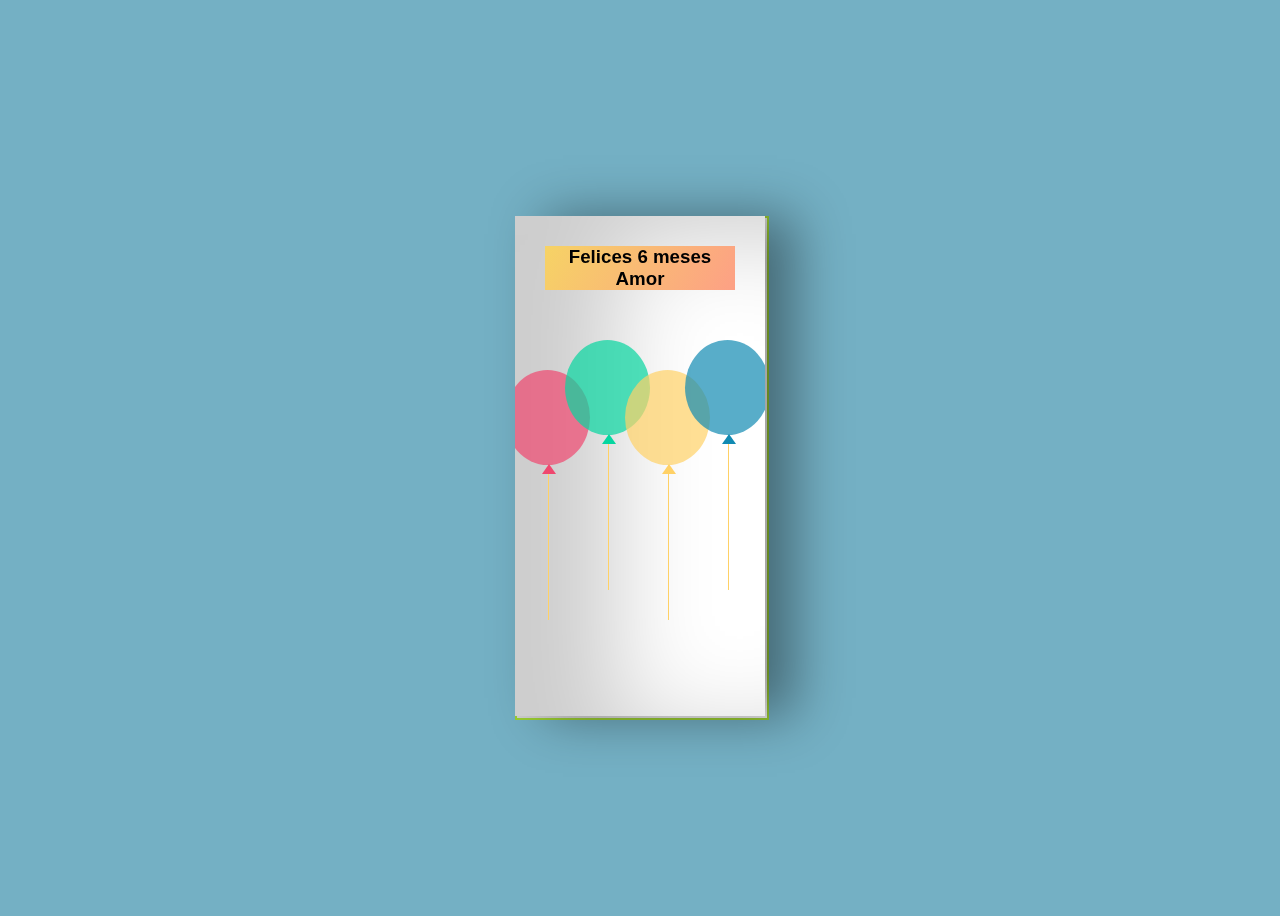
<file: index.html>
<!DOCTYPE html>
<html lang="en">

<head>
  <meta charset="UTF-8">
  <meta http-equiv="X-UA-Compatible" content="IE=Edge">
  <meta name="viewport" content="width=device-width, initial-scale=1">

  <title>Para mi amorcito</title>

  <link rel="stylesheet" href="style.css">
</head>

<body>
  <style>
    .button {
      display: flex;
      justify-content: center;
      align-items: center;
      padding: 15px 30px;
      background-color: rgb(135, 218, 135);
      color: white;
      border-radius: 25px;
      text-decoration: none;
      font-size: 18px;
      border: 2px solid white;
      cursor: pointer;
      transition: all 0.3s ease;
      font-size: 20px;
    }
  </style>
  <br><br><br><br><br><br>
  <div class="body">
    <div class="birthdayCard">
      <div class="cardFront">
        <h3 class="happy">Felices 6 meses Amor</h3>
        <div class="balloons">
          <div class="balloonOne"></div>
          <div class="balloonTwo"></div>
          <div class="balloonThree"></div>
          <div class="balloonFour"></div>
        </div>
      </div>
      <div class="cardInside">      
          <img src="./Ticket.png" alt="Ticket" class="vertical-image">

      </div>
    </div>
  </div <script src="main.js">
  </script>
  <br><br>
  <br><br>

  <br><br><br>


</body>

</html>
</file>
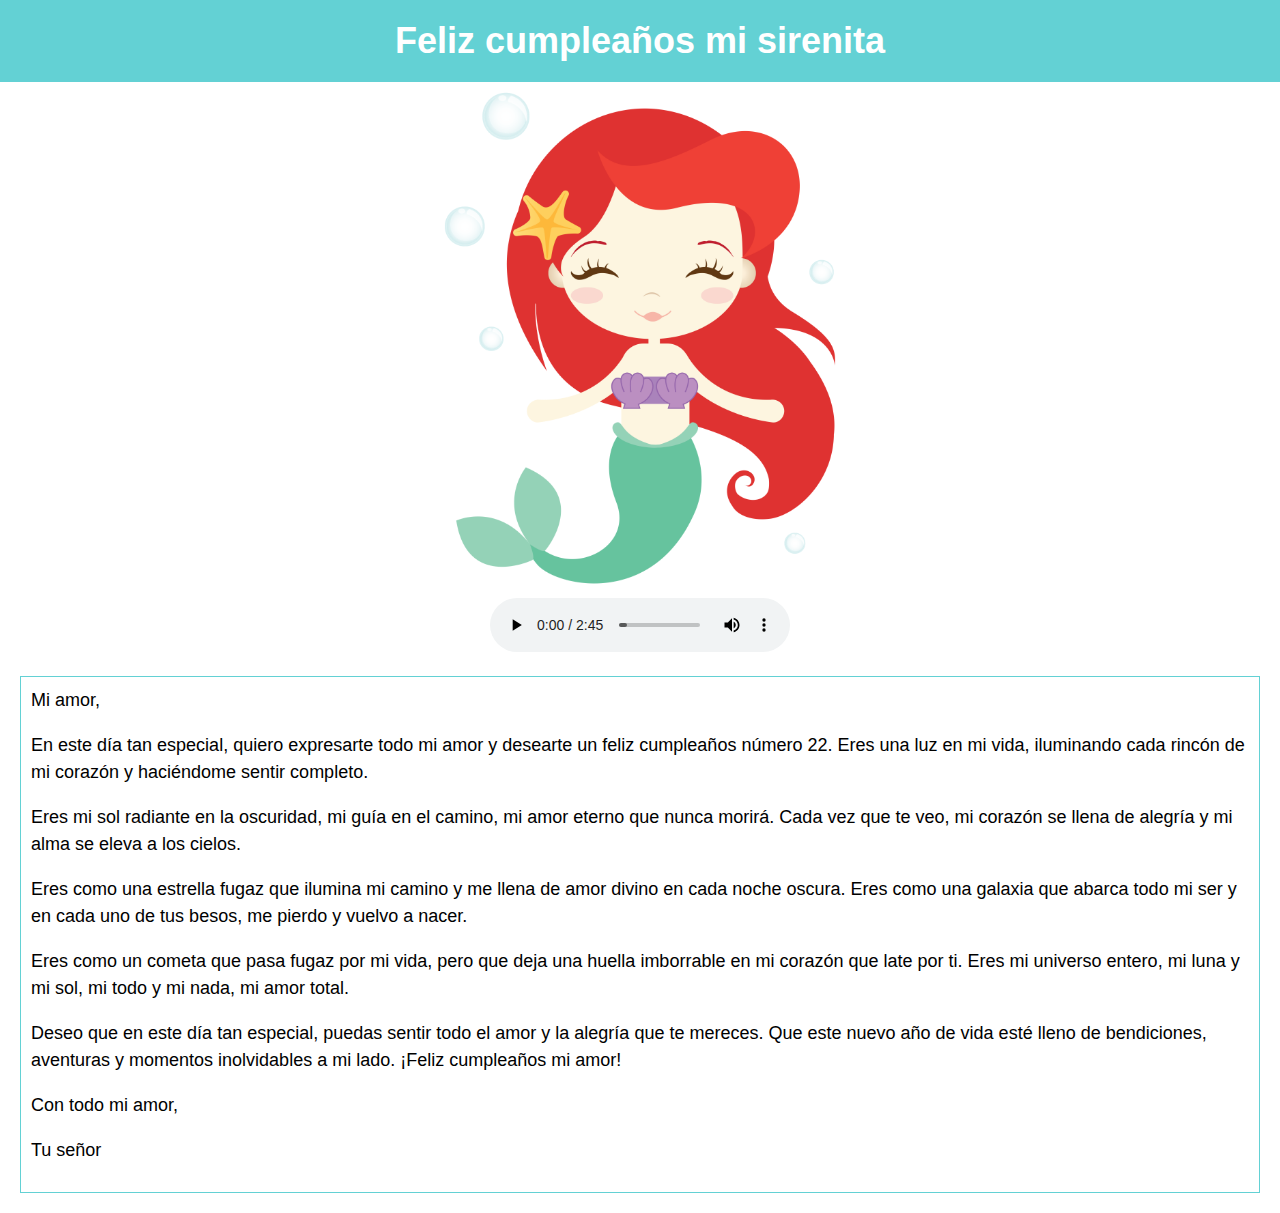
<file: carta.html>
<!DOCTYPE html>
<html>

<head>
    <title>Carta de 21 de marzo para Gledy</title>
</head>

<body>
    <style>
        body {
            font-family: Arial, sans-serif;
            margin: 0;
            padding: 0;
            background-color: #fff;
        }

        header {
            background-color: #63d1d4;
            padding: 20px;
            text-align: center;
        }

        header h1 {
            font-size: 36px;
            color: #fff;
            margin: 0;
        }

        main {
            margin: 20px;
        }

        section {
            margin-bottom: 20px;
            border: 1px solid #63d1d4;
            padding: 10px;
        }

        section h2 {
            font-size: 24px;
            margin-top: 0;
        }

        section p {
            font-size: 18px;
            line-height: 1.5;
            margin-top: 0;
        }

        footer {
            background-color: #63d1d4;
            padding: 10px;
            text-align: center;
            color: #fff;
        }

        footer p {
            font-size: 14px;
            margin: 0;
        }

        img {
            width: 40%;
        }

        div {
            text-align: center;
        }
    </style>
    <header>
        <h1>Feliz cumpleaños mi sirenita</h1>
    </header>
    <div>
        <img src="pngwing.com (1).png" alt="Girasoles">
        <br>
        <audio controls>
            <source src="Somewhere Only We Know - Sped Up.mp3" type="audio/mpeg">
        </audio>
    </div>
    <main>

        <section>
            <p>Mi amor,</p>
            <p>En este día tan especial, quiero expresarte todo mi amor y desearte un feliz cumpleaños número 22. Eres
                una luz en mi vida, iluminando cada rincón de mi corazón y haciéndome sentir completo.</p>
            <p>Eres mi sol radiante en la oscuridad, mi guía en el camino, mi amor eterno que nunca morirá. Cada vez que
                te veo, mi corazón se llena de alegría y mi alma se eleva a los cielos.</p>
            <p>Eres como una estrella fugaz que ilumina mi camino y me llena de amor divino en cada noche oscura. Eres
                como una galaxia que abarca todo mi ser y en cada uno de tus besos, me pierdo y vuelvo a nacer.</p>
            <p>Eres como un cometa que pasa fugaz por mi vida, pero que deja una huella imborrable en mi corazón que
                late por ti. Eres mi universo entero, mi luna y mi sol, mi todo y mi nada, mi amor total.</p>
            <p>Deseo que en este día tan especial, puedas sentir todo el amor y la alegría que te mereces. Que este
                nuevo año de vida esté lleno de bendiciones, aventuras y momentos inolvidables a mi lado. ¡Feliz
                cumpleaños mi amor!</p>
            <p>Con todo mi amor,</p>
            <p>Tu señor</p>
        </section>

    </main>
</body>

</html>
</file>
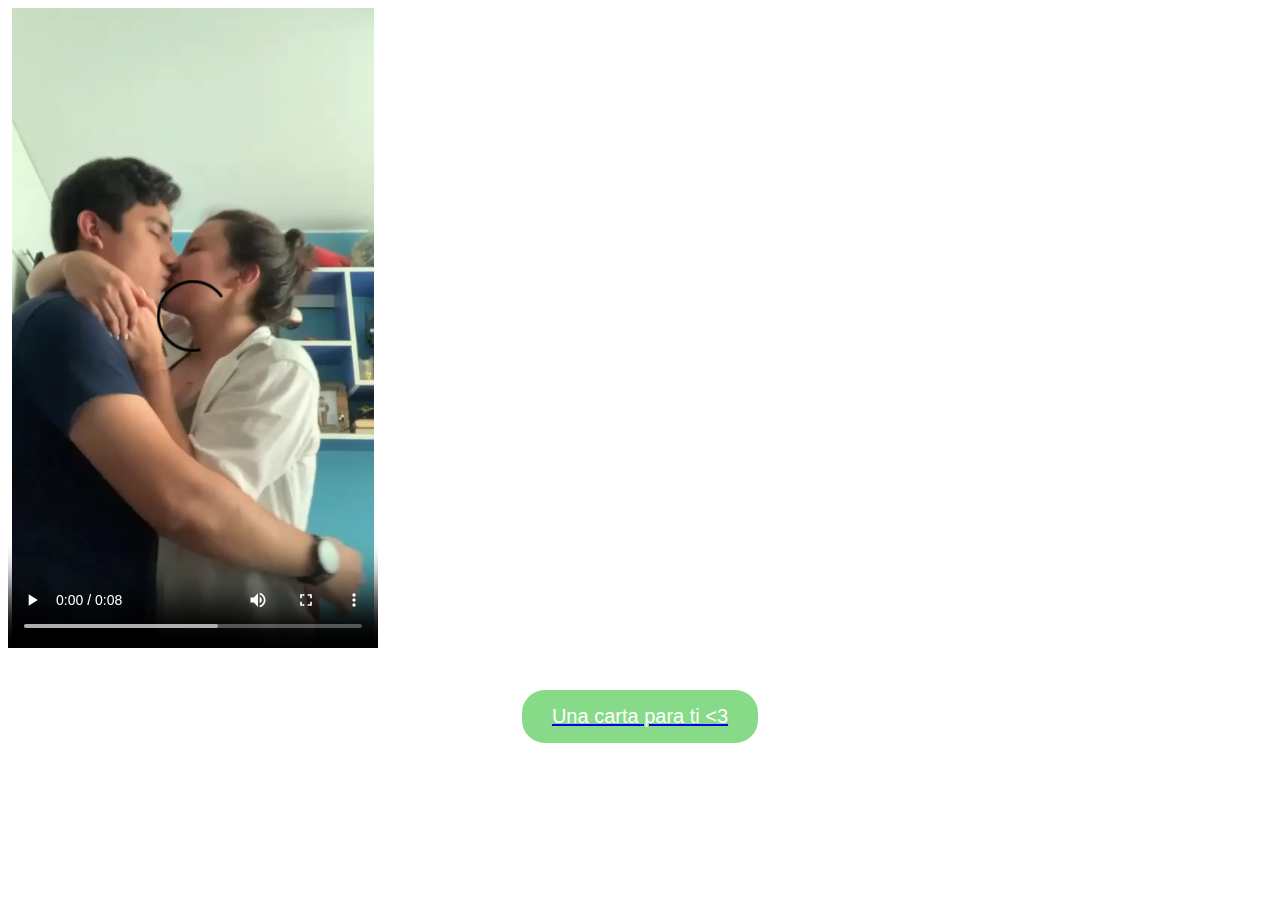
<file: gli.html>
<!DOCTYPE html>
<html lang="en">
<head>
    <meta charset="UTF-8">
    <meta http-equiv="X-UA-Compatible" content="IE=edge">
    <meta name="viewport" content="width=device-width, initial-scale=1.0">
    <title>Mi gli</title>
</head>
<body>
    <style>
        .button {
          display: flex;
          justify-content: center;
          align-items: center;
          padding: 15px 30px;
          background-color: rgb(135, 218, 135);
          color: white;
          border-radius: 25px;
          text-decoration: none;
          font-size: 18px;
          border: 2px solid white;
          cursor: pointer;
          transition: all 0.3s ease;
          font-size: 20px;
        }
      </style>
    <video width="370" height="640" controls>
        <source src="WhatsApp Video 2023-02-18 at 20.59.18.mp4" type="video/mp4">
        Tu navegador no soporta la etiqueta video.
      </video>
      <br><br><br>
  <div style="display: flex;
  justify-content: center;
  align-items: center;">
    <a href="carta.html">
      <button class="button">Una carta para ti <3 </button>
    </a>
  </div>
</body>
</html>
</file>
<file: style.css>
body {
 height: 100vh;
 background-color: #74b0c4;
}

.body {
 display: flex;
 align-items: center;
 justify-content: center;
 margin-top: 100px;
}

h2 {
 animation: 1s blink linear infinite;
 display: flex;
 justify-content: center;
}

.birthdayCard {
  position: relative;
  width: 250px;
  height:500px;
  cursor: pointer;
  transform-style: preserve-3d;
	transform: perspective(2500px);
  transition: 1s;
}

.cardFront {
  position: relative;
  background-color: #fff;
  width: 250px;
  height:500px;
  overflow: hidden;
  transform-origin: left;
  box-shadow: inset 100px 20px 100px rgba(0,0,0,.2), 30px 0 50px rgba(0,0,0,0.4);
  transition: .6s;
}

.happy {
  font-family: Tahoma, sans-serif;
  text-align: center;
  margin:30px; 
  background-image: linear-gradient(120deg, #f6d365 0%, #fda085 100%);
  transition: .1s;
}
  
  .balloons {
  position: absolute;
}

.balloonOne, .balloonTwo, .balloonThree, .balloonFour {
  position: absolute;
  width: 85px;
  height:95px;
  border-radius:50%;
}

.balloonOne {
  background-color: rgb(239, 71, 111, 0.7);
  left:-10px;
  top:50px;
}

.balloonTwo {
  background-color: rgb(6, 214, 160, 0.7);
  left:50px;
  top:20px;
}

.balloonThree {
  background-color: rgb(255, 209, 102, 0.7);
  left:110px;
  top:50px;
}

.balloonFour {
  background-color: rgb(17, 138, 178, 0.7);
  left:170px;
  top:20px;
}

.balloonOne:before, .balloonTwo:before, .balloonThree:before, .balloonFour:before {
  content:"";
  position: absolute;
  width:1px;
  height: 155px;
  background-color: #ffd166;
  top:95px;
  left:43px;
}
.balloonOne:after, .balloonTwo:after, .balloonThree:after, .balloonFour:after 
{
  content:"";
  position: absolute;
  border-right: 7px solid transparent;
  border-left: 7px solid transparent;
  top:94px;
  left:37px;
}

.balloonOne:after {
  border-bottom: 10px solid #ef476f;
}

.balloonTwo:after {
  border-bottom: 10px solid #06d6a0;
}

.balloonThree:after {
  border-bottom: 10px solid #ffd166;
}

.balloonFour:after {
  border-bottom: 10px solid #118ab2;
}

.cardInside {
  position: absolute;
  background-color: #fff;
  border: 2px solid yellowgreen;
  width: 250px;
  height:500px;
  z-index:-1;
  left:0;
  top:0;
  box-shadow: inset 100px 20px 100px rgba(0,0,0,0.2);
}

p {
  font-family: cursive;
  margin: 20px;
  color: #333;
  font-size: 12px;
}

.name {
  position: absolute;
  left:150px;
  top:200px;
  color: #333;
  text-decoration: underline;
}

.back {
  font-family: Tahoma, sans-serif;
  color: #333;
  text-align: center;
  margin:30px; 
  outline-color:#333;
  outline-style: dotted;
}

.birthdayCard:hover {
	transform: perspective(2500px) rotate(5deg);
	box-shadow: inset 100px 20px 100px rgba(0,0,0,.2), 0 10px 100px rgba(0,0,0,0.5);
}

.birthdayCard:hover .cardFront {
  transform: rotateY(-160deg); 
}

.birthdayCard:hover .happy {
  visibility:hidden; 
}

@keyframes blink {
 0% {
  color: white;
 }

 20% {
  color: yellow;
 }

 40% {
  color: greenyellow;
 }

 60% {
  color: red;
 }

 80% {
  color: hotpink;
 }

 100% {
  color: blue;
 }
}

.vertical-image {
  width: auto;
  height: 30%; /* Utiliza el 100% de la altura de la tarjeta */
  position: absolute;
  top: 35%; /* Coloca la imagen en la parte superior de la tarjeta */
  left: 50%; /* Centra horizontalmente */
  transform: translateX(-50%) rotate(-90deg); 
}
</file>
